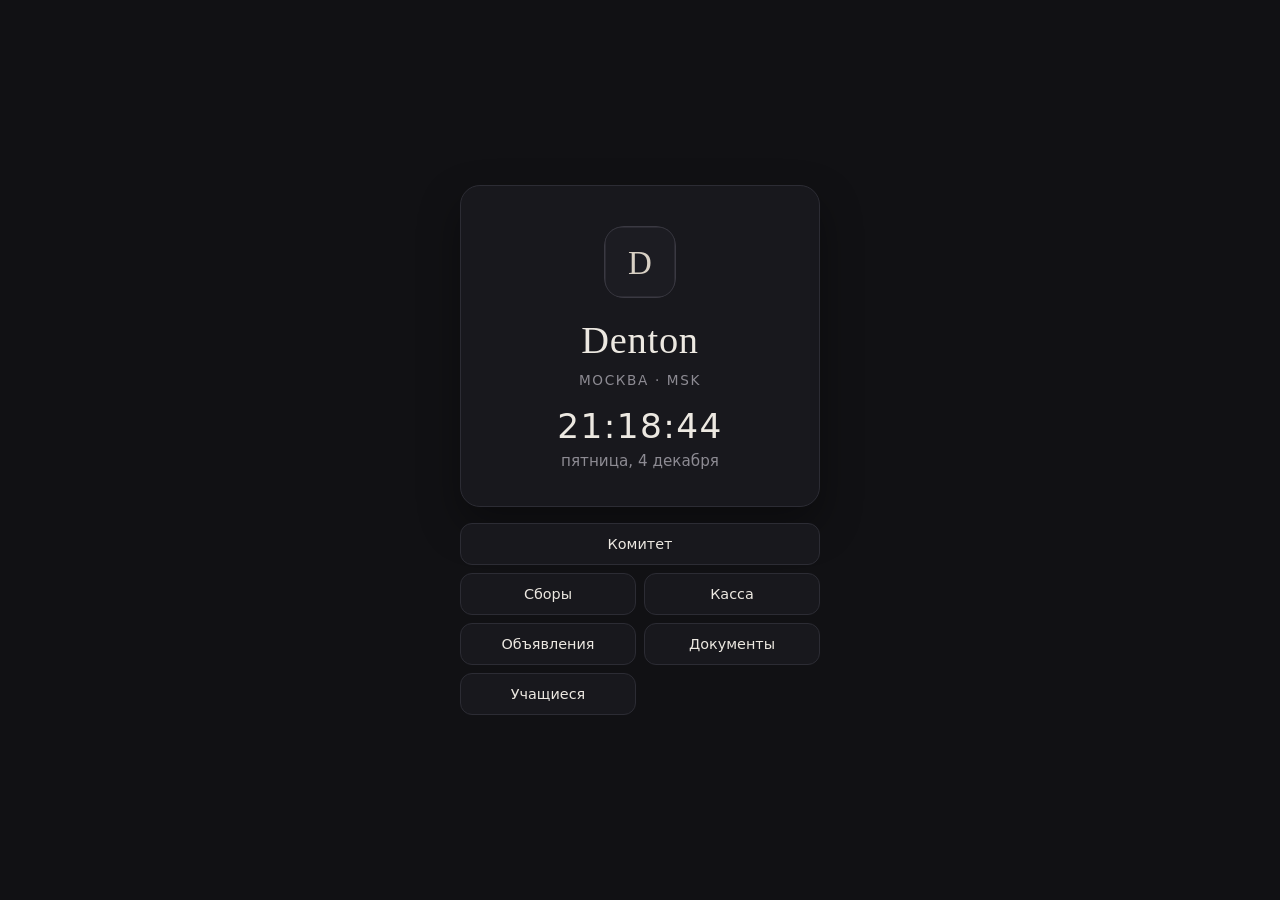
<file: index.html>
<!DOCTYPE html>
<html lang="ru">
  <head>
    <meta charset="utf-8" />
    <meta name="viewport" content="width=device-width, initial-scale=1, viewport-fit=cover" />
    <meta name="theme-color" content="#111114" />
    <meta name="description" content="Denton — визитка" />
    <title>Denton</title>
    <link rel="icon" href="assets/favicon.svg" type="image/svg+xml" />
    <link rel="stylesheet" href="styles.css" />
  </head>
  <body>
    <div class="home">
      <main class="card">
        <img class="avatar" src="assets/avatar.svg" alt="" width="72" height="72" />
        <h1>Denton</h1>
        <p class="label">Москва · MSK</p>
        <p class="time" id="msk-time" aria-live="polite">—</p>
        <p class="date" id="msk-date"></p>
        <noscript>
          <p class="hint">Включите JavaScript, чтобы видеть текущее время.</p>
        </noscript>
      </main>
      <nav class="home-links" aria-label="Родительский комитет">
        <a href="committee/#dashboard">Комитет</a>
        <a href="committee/#sbor">Сборы</a>
        <a href="committee/#kassa">Касса</a>
        <a href="committee/#news">Объявления</a>
        <a href="committee/#docs">Документы</a>
        <a href="committee/#students">Учащиеся</a>
      </nav>
    </div>
    <script>
      (function () {
        var timeEl = document.getElementById("msk-time");
        var dateEl = document.getElementById("msk-date");
        var zone = "Europe/Moscow";

        function tick() {
          var now = new Date();
          timeEl.textContent = new Intl.DateTimeFormat("ru-RU", {
            timeZone: zone,
            hour: "2-digit",
            minute: "2-digit",
            second: "2-digit",
            hour12: false,
          }).format(now);
          dateEl.textContent = new Intl.DateTimeFormat("ru-RU", {
            timeZone: zone,
            weekday: "long",
            day: "numeric",
            month: "long",
          }).format(now);
        }

        tick();
        setInterval(tick, 1000);
      })();
    </script>
  </body>
</html>
</file>
<file: styles.css>
:root {
  color-scheme: dark;
  --bg: #111114;
  --card: #18181d;
  --border: #2c2c34;
  --text: #ece8e1;
  --muted: #8d8b93;
  --accent: #d8d0c4;
  --good: #8fbf9f;
  --warn: #d4b562;
  --bad: #c98989;
  --shadow: 0 18px 40px rgba(0, 0, 0, 0.35);
}

*,
*::before,
*::after {
  box-sizing: border-box;
}

html {
  height: 100%;
  overflow-x: hidden;
}

body {
  display: flex;
  align-items: center;
  justify-content: center;
  margin: 0;
  min-height: 100%;
  min-height: 100dvh;
  padding: 16px;
  padding: max(12px, env(safe-area-inset-top)) max(16px, env(safe-area-inset-right)) max(16px, env(safe-area-inset-bottom)) max(16px, env(safe-area-inset-left));
  font-family: "Segoe UI", system-ui, -apple-system, sans-serif;
  background: var(--bg);
  color: var(--text);
  overflow-x: hidden;
  -webkit-text-size-adjust: 100%;
}

.home {
  display: flex;
  flex-direction: column;
  align-items: stretch;
  gap: 12px;
  width: min(100%, 420px);
}

.card {
  width: 100%;
  padding: 32px 20px 28px;
  text-align: center;
  background: var(--card);
  border: 1px solid var(--border);
  border-radius: 20px;
  box-shadow: var(--shadow);
}

.home .card {
  width: 100%;
}

.avatar {
  display: block;
  width: 72px;
  height: 72px;
  margin: 0 auto 20px;
  border-radius: 20px;
}

.card h1 {
  margin: 0;
  font-family: Georgia, "Times New Roman", serif;
  font-size: clamp(2rem, 6vw, 2.4rem);
  font-weight: 500;
  letter-spacing: 0.02em;
}

.label {
  margin: 10px 0 0;
  color: var(--muted);
  font-size: 0.85rem;
  letter-spacing: 0.12em;
  text-transform: uppercase;
}

.time {
  margin: 18px 0 0;
  font-size: clamp(1.8rem, 7vw, 2.15rem);
  font-variant-numeric: tabular-nums;
  letter-spacing: 0.04em;
}

.date {
  margin: 6px 0 0;
  color: var(--muted);
  font-size: 0.95rem;
}

.hint {
  margin: 16px 0 0;
  color: var(--muted);
  font-size: 0.85rem;
}

.home-links {
  display: grid;
  grid-template-columns: 1fr;
  gap: 8px;
}

.home-links a {
  display: flex;
  align-items: center;
  justify-content: center;
  min-height: 48px;
  padding: 12px 14px;
  color: var(--text);
  text-align: center;
  text-decoration: none;
  background: var(--card);
  border: 1px solid var(--border);
  border-radius: 12px;
  font-size: 1rem;
}

.home-links a:hover,
.home-links a:focus-visible {
  border-color: #4a4954;
  outline: none;
}

body.app {
  display: block;
  align-items: stretch;
  padding: 0;
}

.app-shell {
  width: min(100%, 880px);
  margin: 0 auto;
  padding: 12px 14px 32px;
  padding-top: max(12px, env(safe-area-inset-top));
  padding-right: max(14px, env(safe-area-inset-right));
  padding-bottom: max(28px, env(safe-area-inset-bottom));
  padding-left: max(14px, env(safe-area-inset-left));
}

.app-header {
  display: flex;
  flex-direction: column;
  align-items: stretch;
  gap: 6px;
}

.brand {
  color: var(--accent);
  font-family: Georgia, "Times New Roman", serif;
  font-size: 1.35rem;
  text-decoration: none;
}

.app-title {
  margin: 0;
  color: var(--muted);
  font-size: 0.85rem;
  letter-spacing: 0.08em;
  text-transform: uppercase;
}

.who {
  display: flex;
  flex-wrap: wrap;
  align-items: center;
  gap: 8px;
  color: var(--muted);
  font-size: 0.9rem;
}

.who button {
  margin-left: auto;
}

.app-nav {
  display: flex;
  flex-wrap: wrap;
  gap: 8px;
  margin: 14px 0 18px;
}

.app-nav a {
  flex: 1 1 calc(50% - 8px);
  display: flex;
  align-items: center;
  justify-content: center;
  min-height: 42px;
  padding: 10px 12px;
  color: var(--muted);
  text-align: center;
  text-decoration: none;
  border: 1px solid var(--border);
  border-radius: 12px;
  font-size: 0.92rem;
}

.app-nav a.active,
.app-nav a:hover {
  color: var(--text);
  border-color: var(--border);
  background: var(--card);
}

.app-main h1,
.app-main h2 {
  margin: 0 0 12px;
  font-family: Georgia, "Times New Roman", serif;
  font-weight: 500;
}

.app-main h1 {
  font-size: 1.45rem;
}

.app-main h2 {
  font-size: 1.15rem;
}

.muted,
.note {
  color: var(--muted);
  font-size: 0.92rem;
}

.note {
  margin: 0 0 16px;
}

.grid {
  display: grid;
  grid-template-columns: 1fr;
  gap: 10px;
  margin: 0 0 20px;
}

.panel,
.item {
  background: var(--card);
  border: 1px solid var(--border);
  border-radius: 16px;
}

.panel {
  padding: 16px;
}

.panel .k {
  margin: 0;
  color: var(--muted);
  font-size: 0.78rem;
  letter-spacing: 0.08em;
  text-transform: uppercase;
}

.panel .v {
  margin: 8px 0 0;
  font-size: 1.35rem;
  font-variant-numeric: tabular-nums;
}

.list {
  display: grid;
  gap: 10px;
}

.item {
  min-width: 0;
  padding: 14px;
  overflow-wrap: anywhere;
}

.item h3 {
  margin: 0 0 6px;
  font-size: 1.02rem;
}

.role-form {
  display: grid;
  grid-template-columns: 1fr;
  gap: 8px;
  width: 100%;
  margin: 10px 0 0;
}

.role-form select,
.role-form button {
  width: 100%;
}

.row {
  display: flex;
  flex-direction: column;
  justify-content: flex-start;
  align-items: stretch;
  gap: 10px;
}

.form {
  display: grid;
  gap: 10px;
  margin: 0 0 20px;
}

.form-row {
  display: grid;
  grid-template-columns: 1fr;
  gap: 10px;
}

label {
  display: grid;
  gap: 6px;
  color: var(--muted);
  font-size: 0.82rem;
}

input,
select,
textarea,
button {
  font: inherit;
  color: var(--text);
}

input,
select,
textarea {
  width: 100%;
  max-width: 100%;
  padding: 12px;
  background: #121216;
  border: 1px solid var(--border);
  border-radius: 10px;
  font-size: 16px;
}

textarea {
  min-height: 90px;
  resize: vertical;
}

button,
.btn {
  display: inline-flex;
  justify-content: center;
  align-items: center;
  width: 100%;
  min-height: 44px;
  padding: 12px 14px;
  color: #111114;
  background: var(--accent);
  border: 0;
  border-radius: 12px;
  cursor: pointer;
  text-decoration: none;
}

button.ghost,
a.ghost {
  color: var(--text);
  background: transparent;
  border: 1px solid var(--border);
}

button.danger {
  color: var(--text);
  background: transparent;
  border: 1px solid #5a3d3d;
}

.badge {
  display: inline-block;
  padding: 2px 8px;
  border-radius: 999px;
  font-size: 0.75rem;
}

.badge.paid {
  color: var(--good);
  background: #1c2a22;
}

.badge.partial {
  color: var(--warn);
  background: #2a2618;
}

.badge.unpaid {
  color: var(--bad);
  background: #2a1c1c;
}

.badge.role {
  color: var(--accent);
  background: #222228;
}

.progress {
  height: 6px;
  margin: 10px 0 0;
  background: #121216;
  border-radius: 99px;
  overflow: hidden;
}

.progress > span {
  display: block;
  height: 100%;
  background: #7d9a86;
}

.banner {
  margin: 0 0 16px;
  padding: 10px 12px;
  color: var(--muted);
  background: #1a1a20;
  border: 1px solid var(--border);
  border-radius: 12px;
  font-size: 0.85rem;
}

.code-box {
  margin: 8px 0 0;
  padding: 12px;
  font-family: ui-monospace, Consolas, monospace;
  font-size: 1.05rem;
  letter-spacing: 0.08em;
  text-align: center;
  overflow-wrap: anywhere;
  background: #121216;
  border-radius: 10px;
}

.error {
  color: var(--bad);
  font-size: 0.9rem;
}

.stack {
  display: grid;
  gap: 16px;
}

@media (min-width: 720px) {
  body {
    padding: 24px;
  }

  .home {
    width: min(100%, 360px);
    gap: 16px;
  }

  .card {
    width: min(100%, 360px);
    padding: 40px 32px 36px;
  }

  .home .card {
    width: 100%;
  }

  .home-links {
    grid-template-columns: 1fr 1fr;
  }

  .home-links a {
    min-height: 0;
    font-size: 0.9rem;
  }

  .home-links a:first-child {
    grid-column: 1 / -1;
  }

  .app-shell {
    padding: 20px 16px 48px;
  }

  .app-header {
    flex-direction: row;
    align-items: baseline;
    flex-wrap: wrap;
    gap: 12px;
  }

  .who {
    margin-left: auto;
    width: auto;
  }

  .app-nav {
    flex-wrap: nowrap;
    overflow-x: auto;
    gap: 6px;
  }

  .app-nav a {
    flex: 0 0 auto;
    min-height: 0;
    padding: 8px 12px;
    border-color: transparent;
    border-radius: 999px;
    font-size: 0.88rem;
  }

  .app-main h1 {
    font-size: 1.7rem;
  }

  .grid {
    grid-template-columns: repeat(auto-fit, minmax(180px, 1fr));
  }

  .row {
    flex-direction: row;
    justify-content: space-between;
    align-items: center;
  }

  .form-row {
    grid-template-columns: 1fr 1fr;
  }

  .role-form {
    display: flex;
    flex-wrap: wrap;
    align-items: center;
    width: auto;
    margin: 0;
  }

  .role-form select {
    width: auto;
    min-width: 170px;
  }

  .role-form button,
  button,
  .btn {
    width: auto;
  }

  input,
  select,
  textarea {
    padding: 10px 12px;
  }
}
</file>
